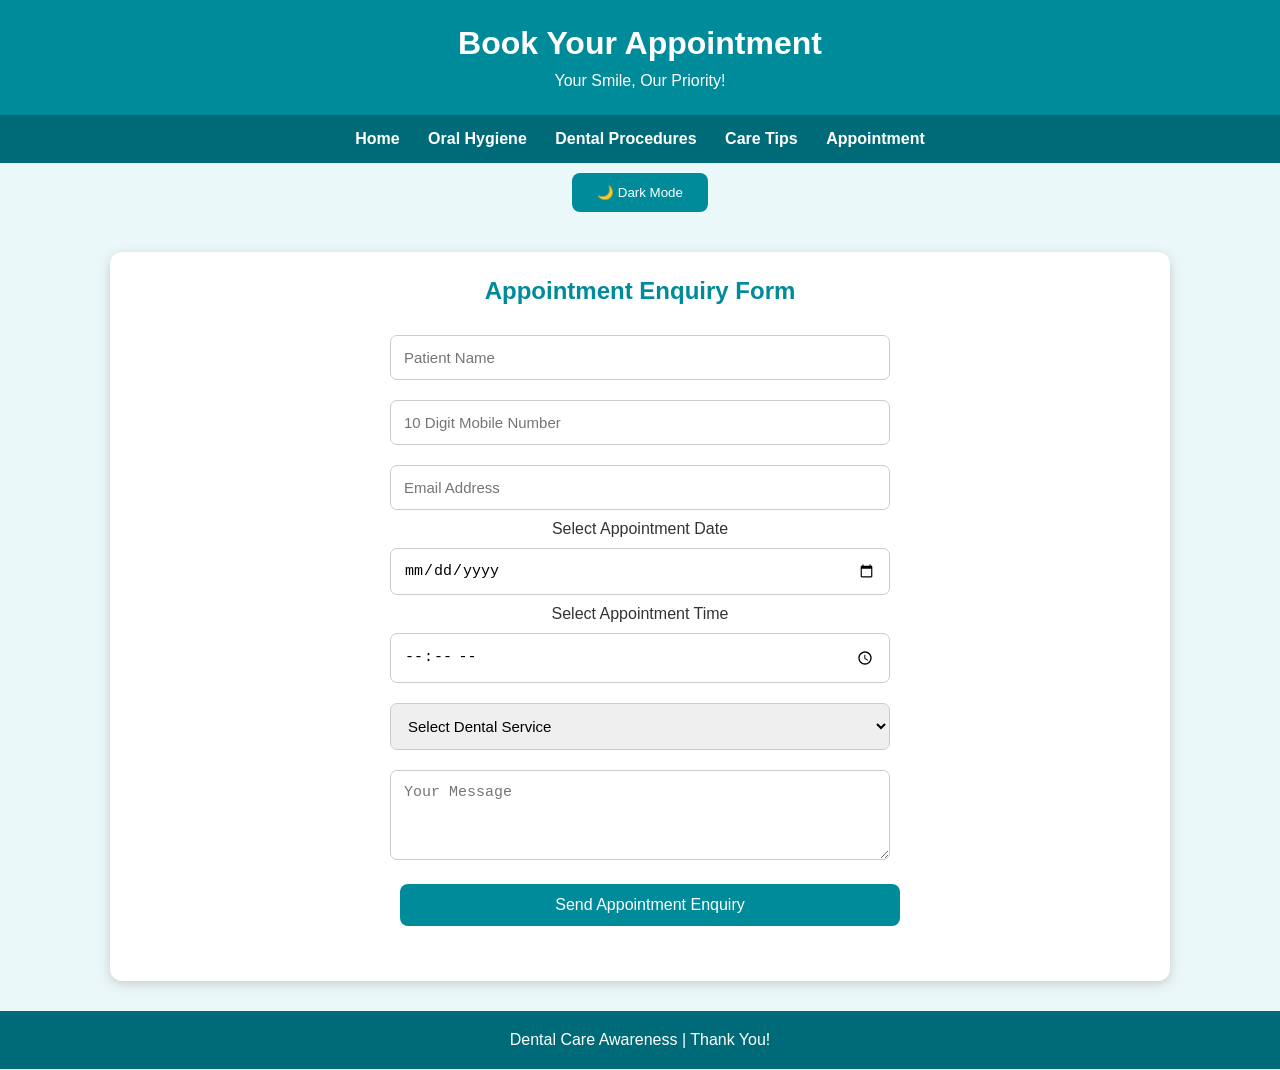
<file: appointment.html>
<!DOCTYPE html>
<html>
<head>
    <title>Book Appointment - Dental Care</title>
    <link rel="stylesheet" href="style.css">
</head>
<body>

<header>
    <h1>Book Your Appointment</h1>
    <p>Your Smile, Our Priority!</p>
</header>

<nav>
    <a href="index.html">Home</a>
    <a href="hygiene.html">Oral Hygiene</a>
    <a href="procedures.html">Dental Procedures</a>
    <a href="tips.html">Care Tips</a>
    <a href="appointment.html">Appointment</a>
</nav>
<button id="themeButton" onclick="toggleTheme()">
    🌙 Dark Mode
</button>
<div class="container">
    <div class="card">
        <h2>Appointment Enquiry Form</h2>

        <form id="appointmentForm">

            <input type="text" id="name"
            placeholder="Patient Name" required>

            <input type="tel" id="mobile"
            placeholder="10 Digit Mobile Number"
            pattern="[0-9]{10}" required>

            <input type="email" id="email"
            placeholder="Email Address" required>

            <label>Select Appointment Date</label>
            <input type="date" id="date" required>

            <label>Select Appointment Time</label>
            <input type="time" id="time" required>

            <select id="service" required>
                <option value="">Select Dental Service</option>
                <option>Teeth Cleaning</option>
                <option>Braces</option>
                <option>Root Canal</option>
                <option>Tooth Filling</option>
                <option>General Checkup</option>
            </select>

            <textarea id="message"
            placeholder="Your Message"></textarea>

            <button type="submit">
                Send Appointment Enquiry
            </button>

        </form>
    </div>
</div>

<footer>
    <p>Dental Care Awareness | Thank You!</p>
</footer>
<script src="script.js"></script>
</body>
</html>
</file>
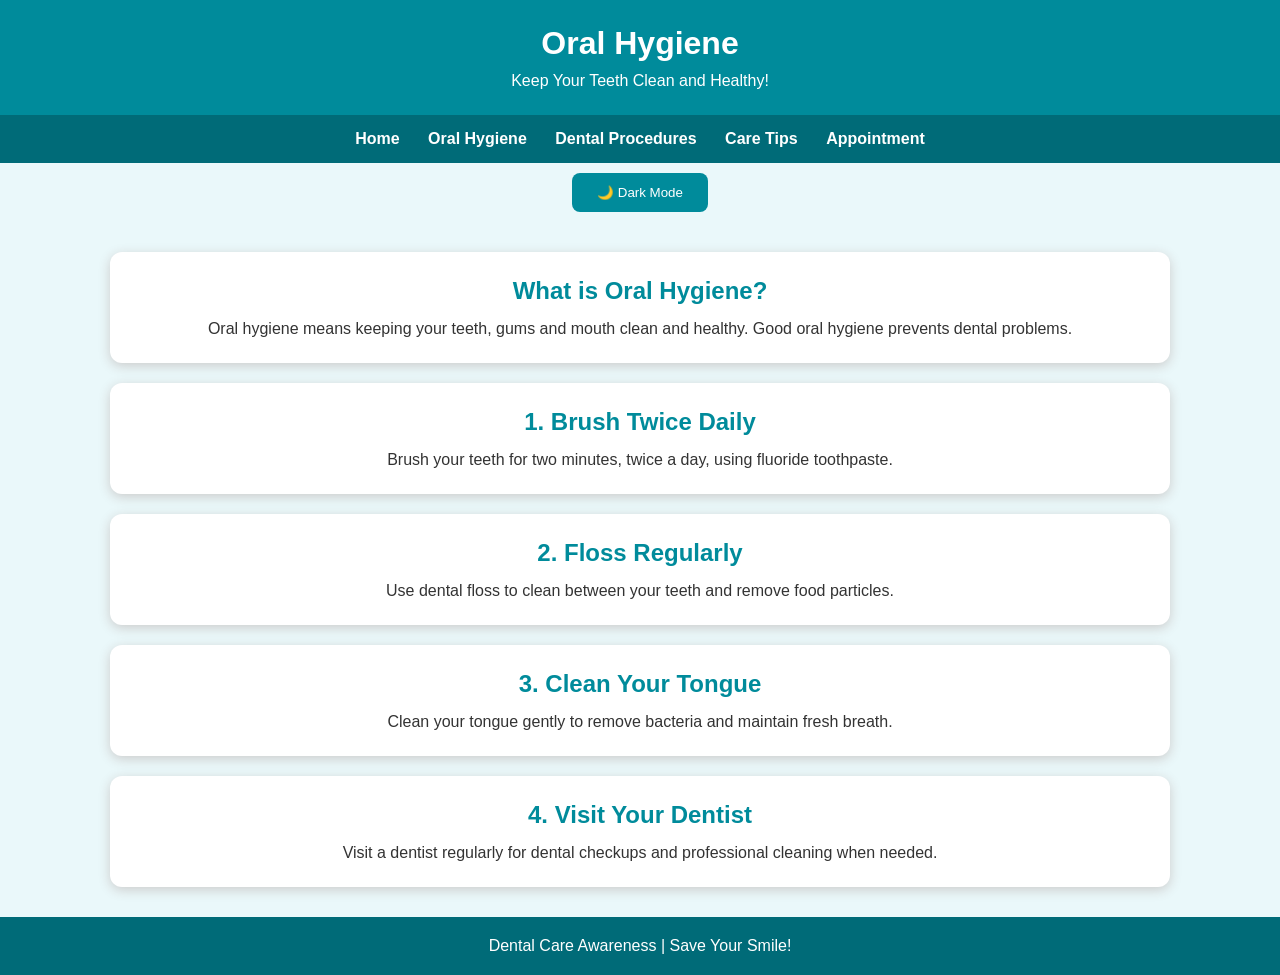
<file: hygiene.html>
<!DOCTYPE html>
<html>
<head>
    <title>Oral Hygiene - Dental Care</title>
    <link rel="stylesheet" href="style.css">
</head>
<body>

<header>
    <h1>Oral Hygiene</h1>
    <p>Keep Your Teeth Clean and Healthy!</p>
</header>

<nav>
    <a href="index.html">Home</a>
    <a href="hygiene.html">Oral Hygiene</a>
    <a href="procedures.html">Dental Procedures</a>
    <a href="tips.html">Care Tips</a>
    <a href="appointment.html">Appointment</a>
</nav>
<button id="themeButton" onclick="toggleTheme()">
    🌙 Dark Mode
</button>
<div class="container">

    <div class="card">
        <h2>What is Oral Hygiene?</h2>
        <p>
            Oral hygiene means keeping your teeth,
            gums and mouth clean and healthy.
            Good oral hygiene prevents dental problems.
        </p>
    </div>

    <div class="card">
        <h2>1. Brush Twice Daily</h2>
        <p>Brush your teeth for two minutes, twice a day,
        using fluoride toothpaste.</p>
    </div>

    <div class="card">
        <h2>2. Floss Regularly</h2>
        <p>Use dental floss to clean between your teeth
        and remove food particles.</p>
    </div>

    <div class="card">
        <h2>3. Clean Your Tongue</h2>
        <p>Clean your tongue gently to remove bacteria
        and maintain fresh breath.</p>
    </div>

    <div class="card">
        <h2>4. Visit Your Dentist</h2>
        <p>Visit a dentist regularly for dental checkups
        and professional cleaning when needed.</p>
    </div>

</div>

<footer>
    <p>Dental Care Awareness | Save Your Smile!</p>
</footer>
<script src="script.js"></script>
</body>
</html>
</file>
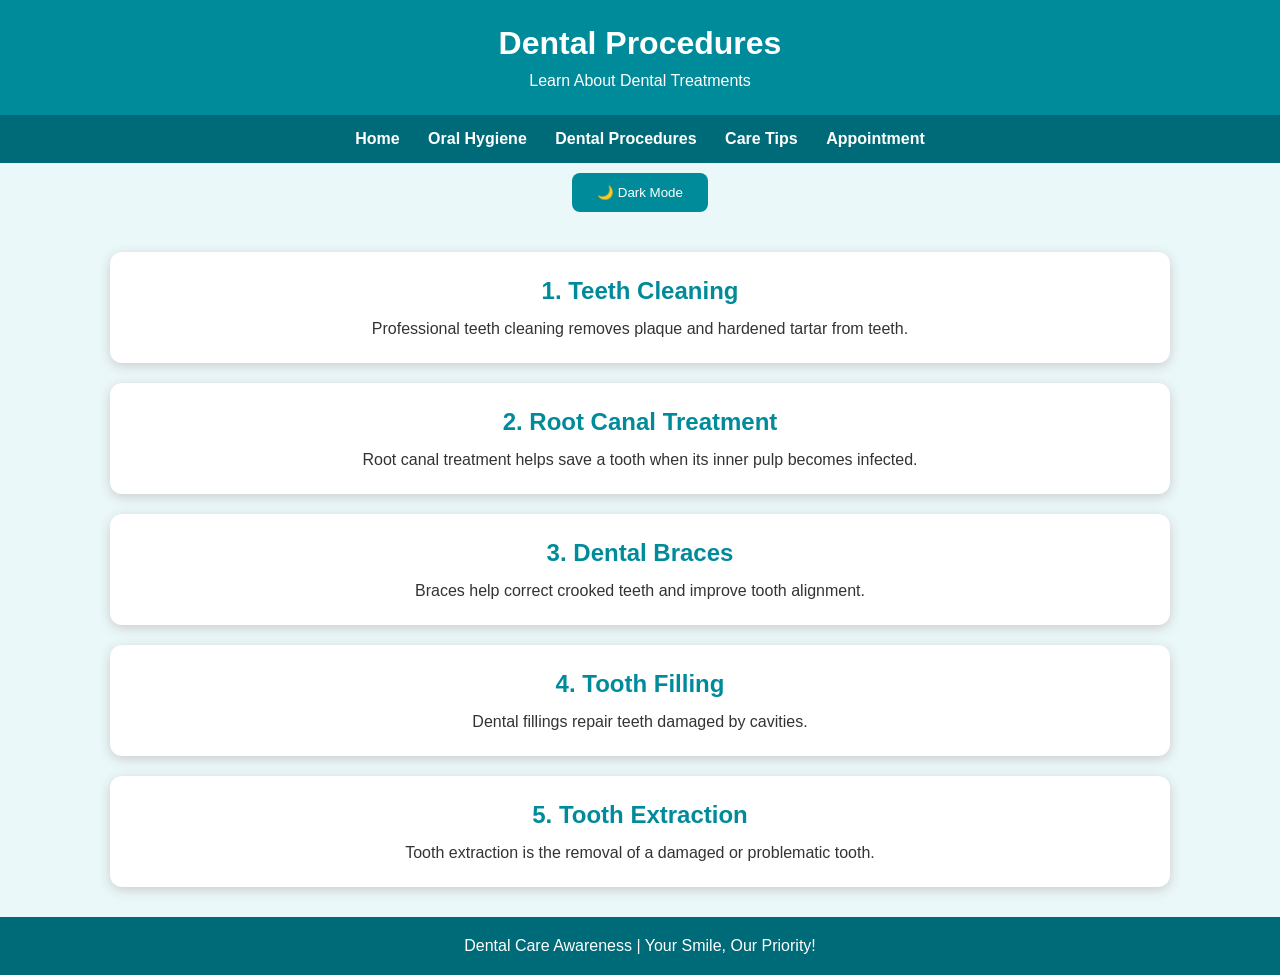
<file: procedures.html>
<!DOCTYPE html>
<html>
<head>
    <title>Dental Procedures</title>
    <link rel="stylesheet" href="style.css">
</head>
<body>

<header>
    <h1>Dental Procedures</h1>
    <p>Learn About Dental Treatments</p>
</header>

<nav>
    <a href="index.html">Home</a>
    <a href="hygiene.html">Oral Hygiene</a>
    <a href="procedures.html">Dental Procedures</a>
    <a href="tips.html">Care Tips</a>
    <a href="appointment.html">Appointment</a>
</nav>
<button id="themeButton" onclick="toggleTheme()">
    🌙 Dark Mode
</button>
<div class="container">

    <div class="card">
        <h2>1. Teeth Cleaning</h2>
        <p>
            Professional teeth cleaning removes plaque
            and hardened tartar from teeth.
        </p>
    </div>

    <div class="card">
        <h2>2. Root Canal Treatment</h2>
        <p>
            Root canal treatment helps save a tooth
            when its inner pulp becomes infected.
        </p>
    </div>

    <div class="card">
        <h2>3. Dental Braces</h2>
        <p>
            Braces help correct crooked teeth
            and improve tooth alignment.
        </p>
    </div>

    <div class="card">
        <h2>4. Tooth Filling</h2>
        <p>
            Dental fillings repair teeth damaged
            by cavities.
        </p>
    </div>

    <div class="card">
        <h2>5. Tooth Extraction</h2>
        <p>
            Tooth extraction is the removal
            of a damaged or problematic tooth.
        </p>
    </div>

</div>

<footer>
    <p>Dental Care Awareness | Your Smile, Our Priority!</p>
</footer>
<script src="script.js"></script>
</body>
</html>
</file>
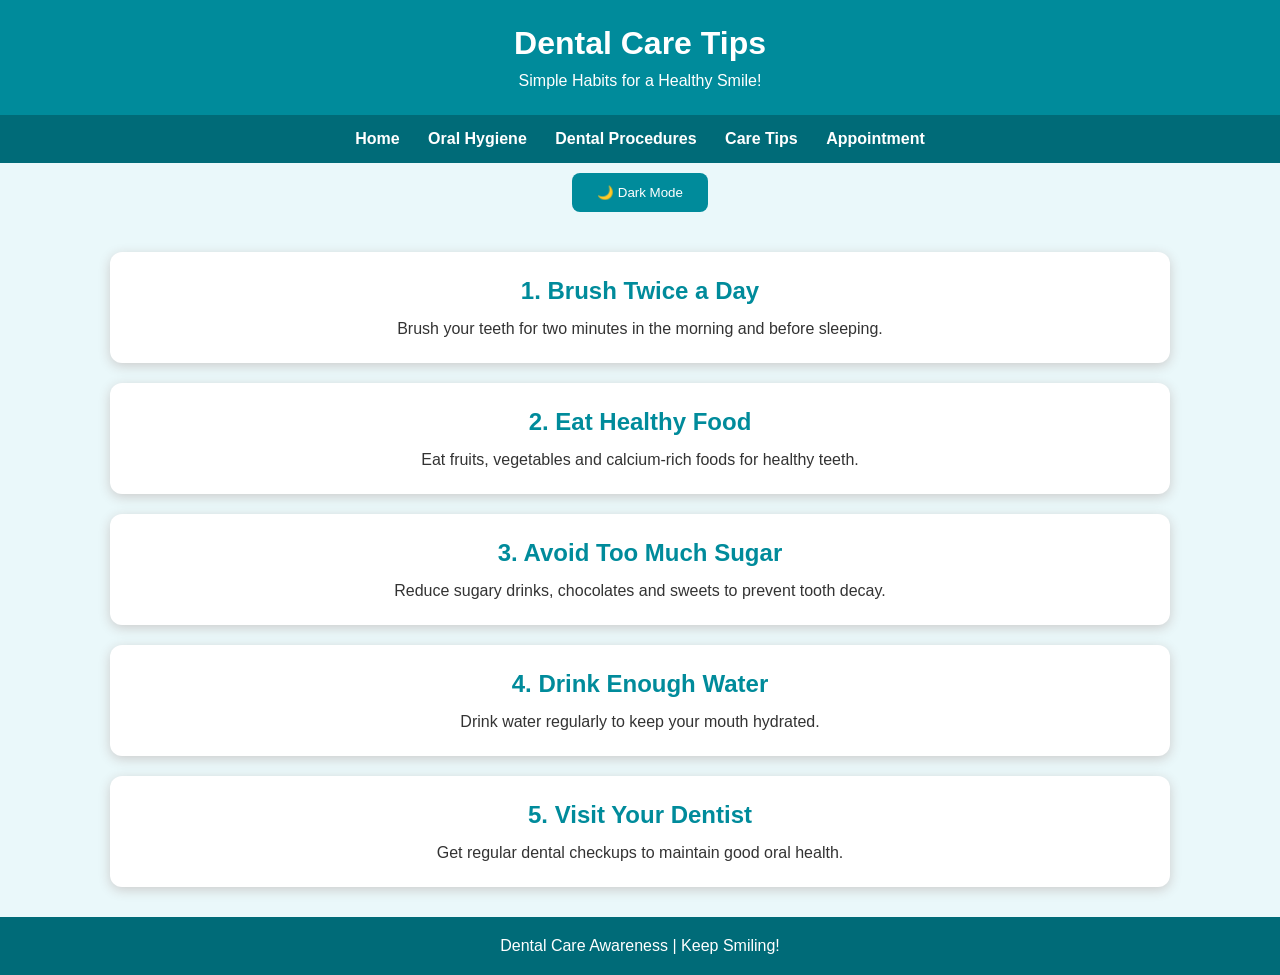
<file: tips.html>
<!DOCTYPE html>
<html>
<head>
    <title>Dental Care Tips</title>
    <link rel="stylesheet" href="style.css">
</head>
<body>

<header>
    <h1>Dental Care Tips</h1>
    <p>Simple Habits for a Healthy Smile!</p>
</header>

<nav>
    <a href="index.html">Home</a>
    <a href="hygiene.html">Oral Hygiene</a>
    <a href="procedures.html">Dental Procedures</a>
    <a href="tips.html">Care Tips</a>
    <a href="appointment.html">Appointment</a>
</nav>
<button id="themeButton" onclick="toggleTheme()">
    🌙 Dark Mode
</button>
<div class="container">

    <div class="card">
        <h2>1. Brush Twice a Day</h2>
        <p>Brush your teeth for two minutes in the morning and before sleeping.</p>
    </div>

    <div class="card">
        <h2>2. Eat Healthy Food</h2>
        <p>Eat fruits, vegetables and calcium-rich foods for healthy teeth.</p>
    </div>

    <div class="card">
        <h2>3. Avoid Too Much Sugar</h2>
        <p>Reduce sugary drinks, chocolates and sweets to prevent tooth decay.</p>
    </div>

    <div class="card">
        <h2>4. Drink Enough Water</h2>
        <p>Drink water regularly to keep your mouth hydrated.</p>
    </div>

    <div class="card">
        <h2>5. Visit Your Dentist</h2>
        <p>Get regular dental checkups to maintain good oral health.</p>
    </div>

</div>

<footer>
    <p>Dental Care Awareness | Keep Smiling!</p>
</footer>
<script src="script.js"></script>
</body>
</html>
</file>
<file: style.css>
* {
    margin: 0;
    padding: 0;
    box-sizing: border-box;
}

body {
    font-family: Arial, sans-serif;
    background: #eaf8fa;
    color: #333;
    text-align: center;
}

/* Header */
header {
    background: #008b9b;
    color: white;
    padding: 25px;
}

header h1 {
    margin-bottom: 10px;
    font-size: 32px;
}

/* Navigation */
nav {
    background: #006b78;
    padding: 15px;
}

nav a {
    color: white;
    text-decoration: none;
    margin: 12px;
    font-weight: bold;
}

nav a:hover {
    color: #a8f5ff;
}

/* Slider */
.slider {
    width: 85%;
    max-width: 800px;
    margin: 30px auto;
    background: white;
    padding: 25px;
    border-radius: 15px;
    box-shadow: 0 4px 15px #aaa;
}

.slide {
    display: none;
}

.slide.active {
    display: block;
}

.slide h2 {
    color: #008b9b;
    margin-bottom: 20px;
}

.slide img {
    width: 100%;
    height: 300px;
    object-fit: cover;
    border-radius: 12px;
}

.slide p {
    margin: 20px;
    font-size: 17px;
}

/* Buttons */
button {
    background: #008b9b;
    color: white;
    border: none;
    padding: 12px 25px;
    margin: 10px;
    border-radius: 8px;
    cursor: pointer;
}

button:hover {
    background: #005f6b;
}

/* Forms */
form {
    max-width: 500px;
    margin: 20px auto;
}

form input,
form select,
form textarea {
    width: 100%;
    padding: 13px;
    margin: 10px 0;
    border: 1px solid #ccc;
    border-radius: 7px;
    font-size: 15px;
}

form textarea {
    height: 90px;
}

form button {
    width: 100%;
    font-size: 16px;
}

/* Content Sections */
.container {
    width: 90%;
    max-width: 1100px;
    margin: 30px auto;
}

.card {
    background: white;
    padding: 25px;
    margin: 20px;
    border-radius: 12px;
    box-shadow: 0 3px 12px #ccc;
}

.card h2 {
    color: #008b9b;
    margin-bottom: 15px;
}

/* Footer */
footer {
    background: #006b78;
    color: white;
    padding: 20px;
    margin-top: 30px;
}

/* Mobile Responsive */
@media(max-width:600px) {
    .slider {
        width: 95%;
    }

    .slide img {
        height: 220px;
    }

    nav a {
        display: inline-block;
        margin: 7px;
    }

    header h1 {
        font-size: 25px;
    }
}
/* DARK MODE */

body.dark-mode {
    background: #17252a;
    color: white;
}

body.dark-mode .card,
body.dark-mode .slider {
    background: #263b42;
    color: white;
}

body.dark-mode .card h2 {
    color: #65dce8;
}

body.dark-mode footer {
    background: #102a32;
}
</file>
